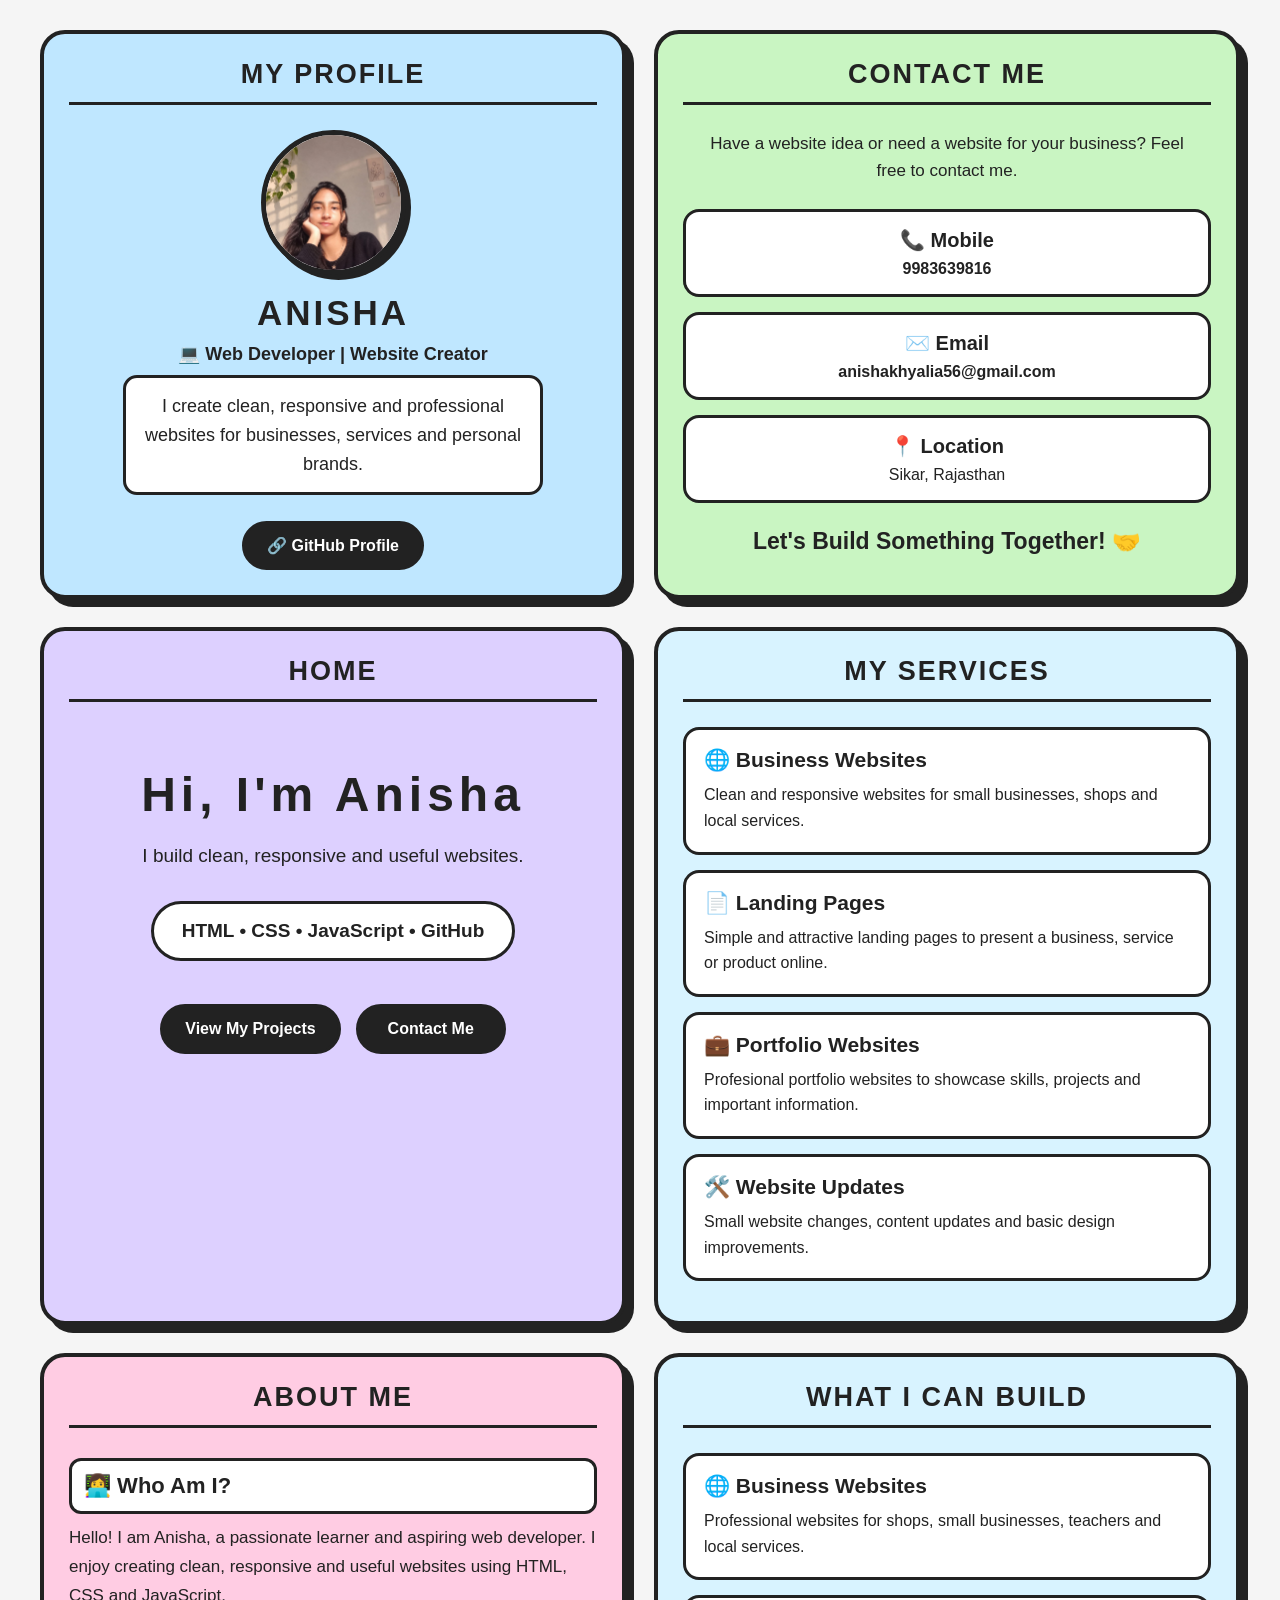
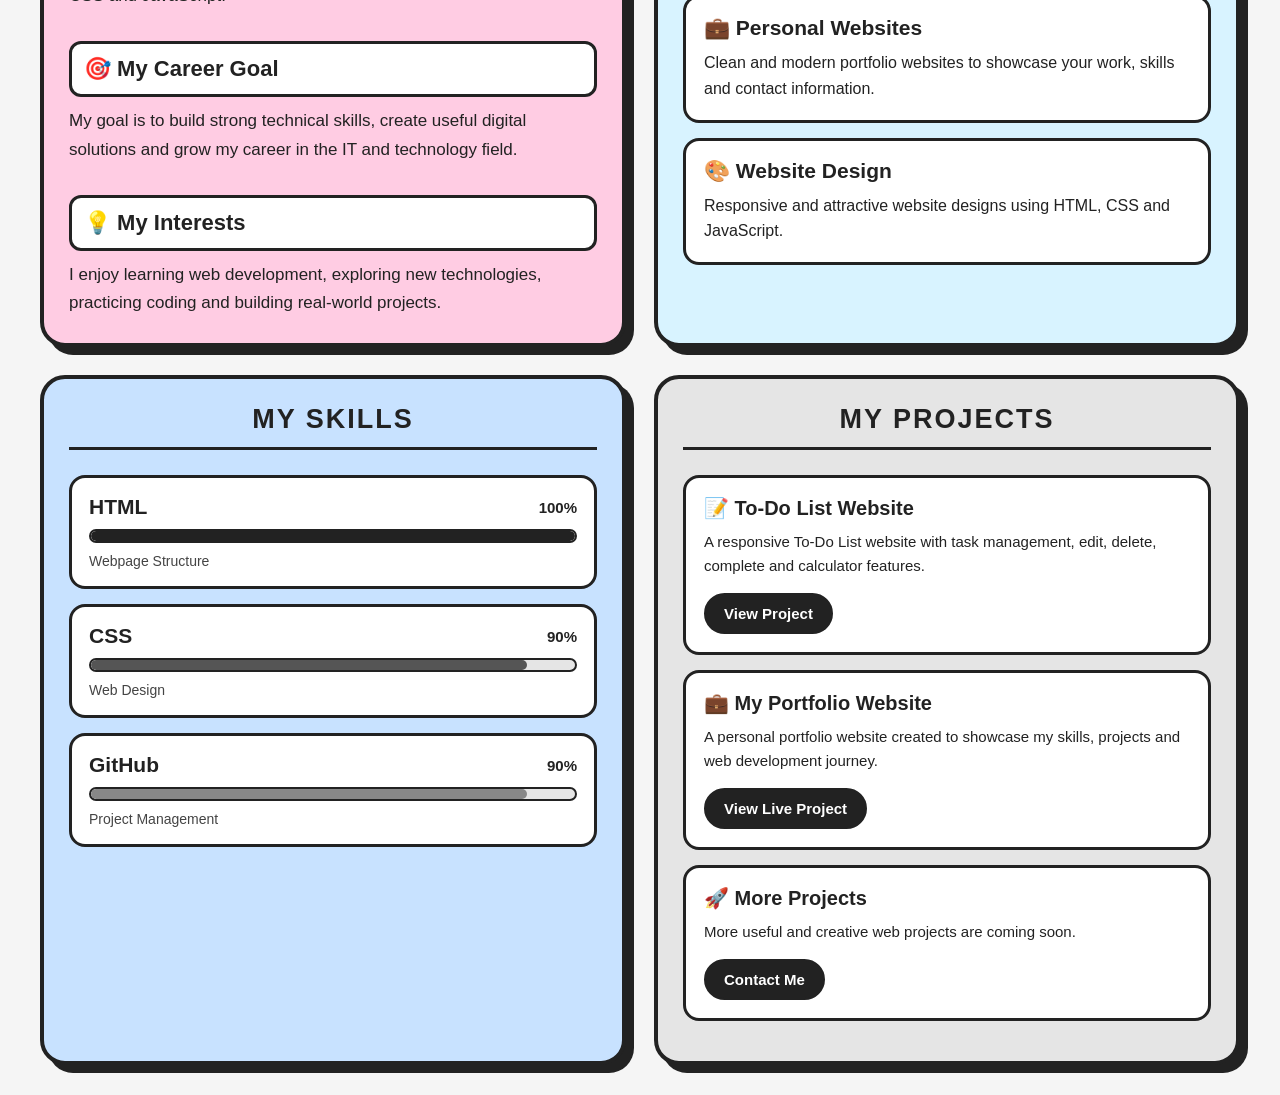
<file: index.html>
<!DOCTYPE html>
<html lang="en">
<head>
    <meta charset="UTF-8">
    <meta name="viewport" content="width=device-width, initial-scale=1.0">
    <title> my portfolio</title>
    <link rel="stylesheet" href="style.css">
</head>
<body>
    <div class="frame-set">
       <section class="frame profile">
    <h2>MY PROFILE</h2>

    <div class="profile-photo">
        <img src="image.jpeg" alt="Profile Photo">
    </div>

    <h1>Anisha</h1>
    <p class="profile-role">💻 Web Developer | Website Creator</p>

<p class="profile-description">
    I create clean, responsive and professional websites
    for businesses, services and personal brands.
</p>
<a href="https://github.com/anishakhyalia56-web" class="github-btn" target="_blank">
    🔗 GitHub Profile
</a>
</section>
<section class="frame contact" id="contact">
    <h2>CONTACT ME</h2>

    <p class="contact-intro">
        Have a website idea or need a website for your business?
        Feel free to contact me.
    </p>

    <div class="contact-card">
        <h3>📞 Mobile</h3>
        <p>
            <a href="tel:9983639816">9983639816</a>
        </p>
    </div>

    <div class="contact-card">
        <h3>✉️ Email</h3>
        <p>
            <a href="mailto:anishakhyalia56@gmail.com">
                anishakhyalia56@gmail.com
            </a>
        </p>
    </div>

    <div class="contact-card">
        <h3>📍 Location</h3>
        <p>Sikar, Rajasthan</p>
    </div>

    <h3 class="connect-text">Let's Build Something Together! 🤝</h3>
</section>
  
<section class="frame home">
    <h2>HOME</h2>

    <h1>Hi, I'm Anisha</h1>

    <p>I build clean, responsive and useful websites.</p>

    <p>HTML • CSS • JavaScript • GitHub</p>

    <div class="home-buttons">
        <a href="#projects" class="btn">View My Projects</a>
        <a href="#contact" class="btn">Contact Me</a>
    </div>
</section>
<section class="frame services" id="services">
    <h2>MY SERVICES</h2>

    <div class="service-card">
        <h3>🌐 Business Websites</h3>
        <p>
            Clean and responsive websites for small businesses,
            shops and local services.
        </p>
    </div>

    <div class="service-card">
        <h3>📄 Landing Pages</h3>
        <p>
            Simple and attractive landing pages to present
            a business, service or product online.
        </p>
    </div>

    <div class="service-card">
        <h3>💼 Portfolio Websites</h3>
        <p>
            Profesional  portfolio websites to showcase skills,
            projects and important information.
        </p>
    </div>

    <div class="service-card">
        <h3>🛠️ Website Updates</h3>
        <p>
            Small website changes, content updates and
            basic design improvements.
        </p>
    </div>
</section>
   
   <section class="frame about">
    <h2>ABOUT ME</h2>

    <div class="about-card">
        <h3>👩‍💻 Who Am I?</h3>
        <p>
            Hello! I am Anisha, a passionate learner and aspiring web developer.
            I enjoy creating clean, responsive and useful websites using HTML,
            CSS and JavaScript.
        </p>
    </div>

    <div class="about-card">
        <h3>🎯 My Career Goal</h3>
        <p>
            My goal is to build strong technical skills, create useful digital
            solutions and grow my career in the IT and technology field.
        </p>
    </div>

    <div class="about-card">
        <h3>💡 My Interests</h3>
        <p>
            I enjoy learning web development, exploring new technologies,
            practicing coding and building real-world projects.
        </p>
    </div>
</section>
    <section class="frame services">
    <h2>WHAT I CAN BUILD</h2>

    <div class="service-card">
        <h3>🌐 Business Websites</h3>
        <p>
            Professional websites for shops, small businesses,
            teachers and local services.
        </p>
    </div>

    <div class="service-card">
        <h3>💼 Personal Websites</h3>
        <p>
            Clean and modern portfolio websites to showcase
            your work, skills and contact information.
        </p>
    </div>
 <div class="service-card">
        <h3>🎨 Website Design</h3>
        <p>
            Responsive and attractive website designs using
            HTML, CSS and JavaScript.
        </p>
    </div>
</section>
     <section class="frame skills">
    <h2>MY SKILLS</h2>

    <div class="skill">
        <div class="skill-top">
            <h3>HTML</h3>
            <span>100%</span>
        </div>

        <div class="skill-bar">
            <div class="skill-progress html-progress"></div>
        </div>

        <p>Webpage Structure</p>
    </div>

    <div class="skill">
        <div class="skill-top">
            <h3>CSS</h3>
            <span>90%</span>
        </div>

        <div class="skill-bar">
            <div class="skill-progress css-progress"></div>
        </div>

        <p>Web Design</p>
    </div>

    <div class="skill">
        <div class="skill-top">
            <h3>GitHub</h3>
            <span>90%</span>
        </div>

        <div class="skill-bar">
            <div class="skill-progress github-progress"></div>
        </div>

        <p>Project Management</p>
    </div>
</section>
    <section class="frame projects" id="projects">
    <h2>MY PROJECTS</h2>
    <div class="project">
    <h3>📝 To-Do List Website</h3>
    <p>
        A responsive To-Do List website with task management,
        edit, delete, complete and calculator features.
    </p>

    <a href="https://anishakhyalia56-web.github.io/TO-DO-LIST/"
       class="project-btn"
       target="_blank">
        View Project
    </a>
</div>

    <div class="project">
        <h3>💼 My Portfolio Website</h3>
        <p>
            A personal portfolio website created to showcase my skills,
            projects and web development journey.
        </p>
        <a href="https://anishakhyalia56-web.github.io/my-portfolio/"
           class="project-btn"
           target="_blank">
            View Live Project
        </a>
    </div>

    <div class="project">
        <h3>🚀 More Projects</h3>
        <p>
            More useful and creative web projects are coming soon.
        </p>
        <a href="#contact" class="project-btn">
            Contact Me
        </a>
    </div>
</section>
    
   <script src="script.js"></script>
</body>
</html>
</file>
<file: style.css>
* {
    margin: 0;
    padding: 0;
    box-sizing: border-box;
}

body {
    font-family: Arial, sans-serif;
    background: #f5f5f5;
    padding: 30px;
    color: #222;
}

.frame-set {
    max-width: 1200px;
    margin: auto;
    display: grid;
    grid-template-columns: repeat(2, 1fr);
    gap: 28px;
}

.frame {
    min-height: 430px;
    padding: 25px;
    border: 4px solid #222;
    border-radius: 25px;
    position: relative;
    overflow: hidden;
    box-shadow: 8px 8px 0 #222;
    transition: 0.3s;
}

.frame:hover {
    transform: translateY(-6px);
    box-shadow: 12px 12px 0 #222;
}

.frame h2 {
    text-align: center;
    font-size: 27px;
    letter-spacing: 2px;
    margin-bottom: 25px;
    padding-bottom: 12px;
    border-bottom: 3px solid #222;
}

.profile {
    background: #bfe7ff;
}

.profile-photo {
    width: 145px;
    height: 145px;
    margin: 25px auto 18px;
    border: 5px solid #222;
    border-radius: 50%;
    background: white;
    overflow: hidden;
    display: flex;
    align-items: center;
    justify-content: center;
}

.profile-photo img {
    width: 100%;
    height: 100%;
    object-fit: cover;
}

.profile h1 {
    text-align: center;
    font-size: 35px;
    text-transform: uppercase;
    margin-top: 10px;
}

.profile p {
    text-align: center;
    font-size: 18px;
    margin-top: 10px;
}
 .contact {
    background: #c9f5c2;
}

.contact-card {
    background: white;
    border: 3px solid #222;
    border-radius: 16px;
    padding: 16px;
    margin: 15px 0;
    text-align: center;
    transition: 0.3s;
}

.contact-card:hover {
    transform: translateY(-5px);
    box-shadow: 6px 6px 0 #222;
}

.contact-card h3 {
    font-size: 20px;
    margin-bottom: 8px;
}

.contact-card p {
    font-size: 16px;
}
 .contact-card a {
    color: #222;
    font-weight: bold;
    text-decoration: none;
}

.contact-card a:hover {
    text-decoration: underline;
}

.connect-text {
    text-align: center;
    font-size: 23px;
    margin-top: 25px;
}
.home {
    background: #ddd0ff;
    text-align: center;
}

.home h1 {
    font-size: 48px;
    letter-spacing: 5px;
    margin-top: 75px;
    margin-bottom: 20px;
}

.home p {
    font-size: 19px;
    margin: 18px;
}

.home p:last-child {
    display: inline-block;
    background: white;
    border: 3px solid #222;
    border-radius: 30px;
    padding: 13px 28px;
    font-weight: bold;
}

.home-buttons {
    margin-top: 30px;
    display: flex;
    justify-content: center;
    gap: 15px;
    flex-wrap: wrap;
}

.btn {
    display: inline-block;
 background: #222;
    color: white;
    text-decoration: none;
    padding: 13px 22px;
    border: 3px solid #222;
    border-radius: 30px;
    font-size: 16px;
    font-weight: bold;
    transition: 0.3s;
}

.btn:hover {
    background: white;
    color: #222;
    transform: translateY(-4px);
}

.about {
    background: #ffcce3;
}

.about h3 {
    font-size: 22px;
    margin: 20px 0 10px;
}
.about p {
    font-size: 17px;
    line-height: 1.7;
}

.about h3:last-of-type {
    background: white;
    border: 3px solid #222;
    border-radius: 12px;
    padding: 12px;
    margin-top: 30px;
}
.skills {
    background: #c8e2ff;
}

.skill {
    background: white;
    border: 3px solid #222;
    border-radius: 14px;
    padding: 14px;
    margin: 13px 0;
    text-align: center;
}

.skill-top {
    display: flex;
    justify-content: space-between;
    align-items: center;
    margin-bottom: 10px;
}

.skill-top h3 {
    margin: 0;
    font-size: 21px;
}

.skill-top span {
    font-weight: bold;
    font-size: 15px;
}

.skill-bar {
    width: 100%;
    height: 12px;
    background: #e0e0e0;
    border: 2px solid #222;
    border-radius: 20px;
    overflow: hidden;
    margin-bottom: 10px;
}

.skill-progress {
    height: 100%;
 border-radius: 20px;
}

.html-progress {
    width: 80%;
    background: #222;
}

.css-progress {
    width: 70%;
    background: #555;
}

.github-progress {
    width: 60%;
    background: #888;
}

.skill p {
    font-size: 15px;
}
 .projects {
    background: #e5e5e5;
}

.project {
    background: white;
    border: 3px solid #222;
    border-radius: 16px;
    padding: 18px;
    margin: 15px 0;
    transition: 0.3s;
}

.project:hover {
    transform: translateY(-5px);
    box-shadow: 6px 6px 0 #222;
}

.project h3 {
    font-size: 20px;
    margin-bottom: 10px;
}

.project p {
    line-height: 1.5;
    margin-bottom: 15px;
}
.project-btn {
    display: inline-block;
    background: #222;
    color: white;
    text-decoration: none;
    padding: 10px 18px;
    border-radius: 25px;
    font-weight: bold;
    border: 2px solid #222;
    transition: 0.3s;
}

.project-btn:hover {
    background: white;
    color: #222;
    }

@media (max-width: 800px) {

    body {
        padding: 15px;
    }

    .frame-set {
        grid-template-columns: 1fr;
        gap: 22px;
    }

    .frame {
        min-height: 400px;
    }

    .home h1 {
        font-size: 38px;
    }
}
 .profile {
    text-align: center;
}

.profile-photo {
    transition: 0.3s;
    box-shadow: 5px 5px 0 #222;
}

.profile-photo:hover {
    transform: scale(1.05);
    box-shadow: 8px 8px 0 #222;
}

.profile h1 {
    letter-spacing: 3px;
    margin-bottom: 8px;
}

.profile-role {
    font-size: 18px;
    font-weight: bold;
    margin: 10px 0;
}
 .profile-description {
    max-width: 420px;
    margin: 18px auto;
    background: white;
    border: 3px solid #222;
    border-radius: 14px;
    padding: 14px 18px;
    line-height: 1.6;
    font-size: 16px;
}
.github-btn {
    display: inline-block;
    background: #222;
    color: white;
    text-decoration: none;
    padding: 12px 22px;
    border: 3px solid #222;
    border-radius: 30px;
    font-weight: bold;
    margin-top: 8px;
    transition: 0.3s;
}

.github-btn:hover {
    background: white;
    color: #222;
    transform: translateY(-4px);
}
.home {
    background: #ddd0ff;
    text-align: center;
}

.home h1 {
    font-size: 48px;
    letter-spacing: 5px;
    margin-top: 65px;
    margin-bottom: 20px;
}

.home p {
    font-size: 19px;
    margin: 15px;
    line-height: 1.5;
}
 .home p:last-of-type {
    display: inline-block;
    background: white;
    border: 3px solid #222;
    border-radius: 30px;
    padding: 13px 28px;
    font-weight: bold;
}
 .home-buttons {
    margin-top: 28px;
    display: flex;
    justify-content: center;
    gap: 15px;
    flex-wrap: wrap;
}

.home .btn {
    min-width: 150px;
    text-align: center;
}
 .skills {
    background: #c8e2ff;
}

.skill {
    background: white;
    border: 3px solid #222;
    border-radius: 16px;
    padding: 17px;
    margin: 15px 0;
    text-align: left;
    transition: 0.3s;
}

.skill:hover {
    transform: translateY(-5px);
    box-shadow: 6px 6px 0 #222;
}

.skill-top {
    display: flex;
    justify-content: space-between;
    align-items: center;
    margin-bottom: 10px;
}

.skill-top h3 {
    font-size: 21px;
    margin: 0;
}

.skill-top span {
    font-size: 15px;
    font-weight: bold;
}
.skill-bar {
    width: 100%;
    height: 14px;
    background: #e5e5e5;
    border: 2px solid #222;
    border-radius: 20px;
    overflow: hidden;
    margin-bottom: 10px;
}

.skill-progress {
    height: 100%;
    border-radius: 20px;
    transition: width 1s ease;
}

.html-progress {
    width: 100%;
    background: #222;
}

.css-progress {
    width: 90%;
    background: #555;
}

.github-progress {
    width: 90%;
    background: #888;
}
 .skill p {
    font-size: 14px;
    margin: 0;
    color: #444;
}
 .projects {
    background: #e5e5e5;
}

.project {
    background: white;
    border: 3px solid #222;
    border-radius: 16px;
    padding: 18px;
    margin: 15px 0;
    transition: 0.3s;
}

.project:hover {
    transform: translateY(-5px);
    box-shadow: 6px 6px 0 #222;
}

.project h3 {
    font-size: 20px;
    margin-bottom: 10px;
}
 .project p {
    font-size: 15px;
    line-height: 1.6;
    margin-bottom: 15px;
}
 .project-btn {
    display: inline-block;
    background: #222;
    color: white;
    text-decoration: none;
    padding: 10px 18px;
    border: 2px solid #222;
    border-radius: 25px;
    font-size: 15px;
    font-weight: bold;
    transition: 0.3s;
}

.project-btn:hover {
    background: white;
    color: #222;
    transform: translateY(-3px);
}
@keyframes fadeUp {
    from {
        opacity: 0;
        transform: translateY(25px);
    }

    to {
        opacity: 1;
        transform: translateY(0);
    }
}

.frame {
    animation: fadeUp 0.8s ease forwards;
}

.frame:nth-child(1) {
    animation-delay: 0.1s;
}

.frame:nth-child(2) {
    animation-delay: 0.2s;
}

.frame:nth-child(3) {
    animation-delay: 0.3s;
}

.frame:nth-child(4) {
    animation-delay: 0.4s;
}

.frame:nth-child(5) {
    animation-delay: 0.5s;
}

.frame:nth-child(6) {
    animation-delay: 0.6s;
}

.profile-photo {
    transition: 0.3s ease;
}

.profile-photo:hover {
    transform: scale(1.06) rotate(2deg);
}
.btn,
.project-btn,
.github-btn {
    transition: 0.3s ease;
}

.btn:hover,
.project-btn:hover,
.github-btn:hover {
    transform: translateY(-4px);
}
.services {
    background: #d8f3ff;
}

.service-card {
    background: white;
    border: 3px solid #222;
    border-radius: 16px;
    padding: 18px;
    margin: 15px 0;
    transition: 0.3s ease;
}

.service-card:hover {
    transform: translateY(-5px);
    box-shadow: 6px 6px 0 #222;
}

.service-card h3 {
    font-size: 20px;
    margin-bottom: 10px;
}

.service-card p {
    font-size: 15px;
    line-height: 1.6;
    margin: 0;
}
.contact-intro {
    text-align: center;
    font-size: 17px;
    line-height: 1.6;
    margin: 15px auto 25px;
    max-width: 500px;
}

.contact-card {
    transition: 0.3s ease;
}

.contact-card:hover {
    transform: translateY(-4px);
    box-shadow: 5px 5px 0 #222;
}
services {
    background: #d8f3dc;
}

.services h2 {
    text-align: center;
    margin-bottom: 25px;
}

.service-card {
    background: white;
    border: 3px solid #222;
    border-radius: 16px;
    padding: 18px;
    margin: 15px 0;
    transition: 0.3s ease;
}

.service-card:hover {
    transform: translateY(-5px);
    box-shadow: 6px 6px 0 #222;
}

.service-card h3 {
    font-size: 21px;
    margin-bottom: 10px;
}

.service-card p {
    font-size: 16px;
    line-height: 1.6;
    margin: 0;
}
</file>
